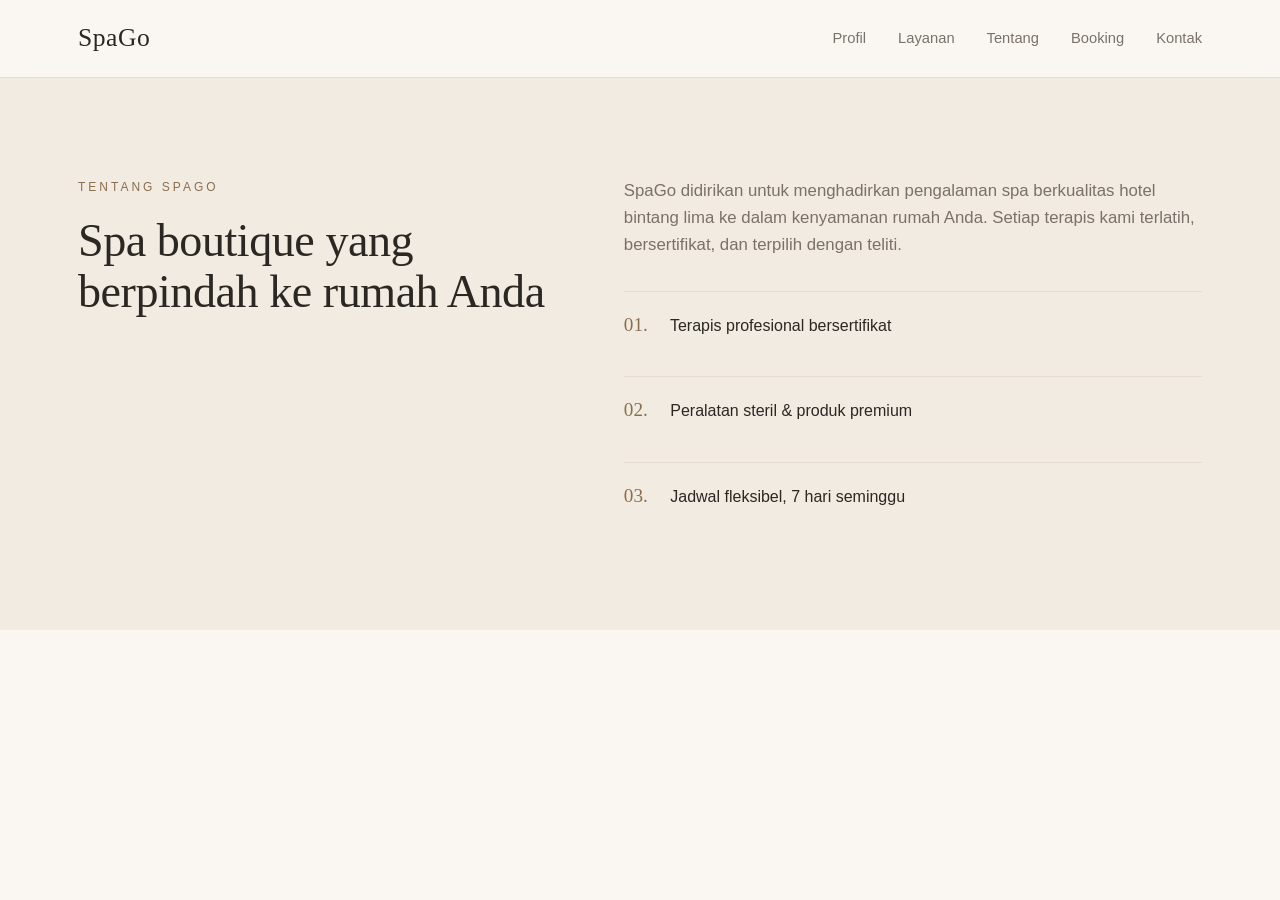
<file: tentang.html>
<!doctype html>
<html lang="en">
  <head>
    <meta charset="UTF-8" />
    <meta name="viewport" content="width=device-width, initial-scale=1.0" />
    <title>SpaGo - Tentang Kami</title>
    <link rel="stylesheet" href="styles.css" />
  </head>
  <header class="nav">
    <div class="container nav__inner">
      <a href="index.html" class="brand">SpaGo</a>
      <nav class="nav__links">
        <a href="profile.php">Profil</a>
        <a href="layanan.html">Layanan</a>
        <a href="tentang.html">Tentang</a>
        <a href="booking.php">Booking</a>
        <a href="#contact">Kontak</a>
      </nav>
    </div>
  </header>
  <body>
    <section id="about" class="section section--alt">
      <div class="container about">
        <div>
          <p class="eyebrow">Tentang SpaGo</p>
          <h2>Spa boutique yang berpindah ke rumah Anda</h2>
        </div>
        <div class="about__text">
          <p>
            SpaGo didirikan untuk menghadirkan pengalaman spa berkualitas hotel
            bintang lima ke dalam kenyamanan rumah Anda. Setiap terapis kami
            terlatih, bersertifikat, dan terpilih dengan teliti.
          </p>
          <ul class="features">
            <li><strong>01.</strong> Terapis profesional bersertifikat</li>
            <li><strong>02.</strong> Peralatan steril & produk premium</li>
            <li><strong>03.</strong> Jadwal fleksibel, 7 hari seminggu</li>
          </ul>
        </div>
      </div>
    </section>
  </body>
</html>
</file>
<file: styles.css>
:root{
  --bg:#faf7f2;
  --bg-alt:#f1ebe1;
  --ink:#2b2722;
  --muted:#7a716a;
  --accent:#8a6f4d;
  --line:#e6ddd0;
  --radius:14px;
}
*{box-sizing:border-box;margin:0;padding:0}
html{scroll-behavior:smooth}
body{
  font-family:'Karla',sans-serif;
  background:var(--bg);
  color:var(--ink);
  line-height:1.6;
  font-weight:300;
  -webkit-font-smoothing:antialiased;
}
img{
  max-width:100%;display:block;
}
a{
  color:inherit;text-decoration:none;
}
.container{
  max-width:1180px;margin:0 auto;padding:0 28px;
}

/* Typography */
h1,h2,h3{
  font-family:'Cormorant Garamond',serif;
  font-weight:500;letter-spacing:-.01em;
  color:var(--ink);
}
h1{
  font-size:clamp(2.1rem,5.5vw,4.6rem);
  line-height:1.08;
  word-wrap:break-word;
}
h1 em{
  font-style:italic;color:var(--accent);
  font-weight:400;
}
h2{
  font-size:clamp(2rem,3.6vw,3rem);
  line-height:1.1;
  margin-bottom:.5rem;
}
h3{
  font-size:1.5rem;
  margin-bottom:.5rem;
}
.eyebrow{font-size:.75rem;
  letter-spacing:.25em;text-transform:uppercase;color:var(--accent);margin-bottom:1.2rem;
  font-weight:500;
}
.lead{
  font-size:1.1rem;
  color:var(--muted);
  margin:1.5rem 0 2rem;
  max-width:46ch;
}
.muted{color:var(--muted);
  font-size:.9rem;
}

/* Nav */
.nav{
  position:sticky;
  top:0;background:rgba(250,247,242,.85);
  backdrop-filter:blur(10px);
  border-bottom:1px solid var(--line);
  z-index:50;
}
.nav__inner{display:flex;
  align-items:center;
  justify-content:space-between;
  padding:18px 28px;gap:24px;
  text-decoration: none;
}
.brand{
  font-family:'Cormorant Garamond',serif;
  font-size:1.6rem;font-weight:500;
  letter-spacing:.02em;
  text-decoration: none;
}
.brand span{
  color:var(--accent);
}
.nav__links{
  display:flex;gap:32px;
}
.nav__links a{
  font-size:.92rem;
  color:var(--muted);
  transition:color .2s;
}
.nav__links a:hover{
  color:var(--ink);
}

/* Buttons */
.btn{
  display:inline-block;
  padding:14px 28px;
  border-radius:999px;
  font-size:.9rem;
  letter-spacing:.05em;
  font-weight:500;
  cursor:pointer;
  border:none;
  transition:all .25s ease;
  font-family:inherit;
}
.btn--primary{
  background:var(--ink);
  color:var(--bg);
}
.btn--primary:hover{
  background:var(--accent);transform:translateY(-1px);
}
.btn--ghost{
  background:transparent;
  border:1px solid var(--ink);
  color:var(--ink);
}
.btn--ghost:hover{
  background:var(--ink);
  color:var(--bg);
}
.btn--link{
  background:none;color:var(--ink);
  padding:14px 0;
}
.btn--link:hover{
  color:var(--accent);
}
.btn--full{
  width:100%;
}

/* Hero */
.hero{
  padding:80px 0 100px;
}
.hero__grid{
  display:grid;
  grid-template-columns:1.1fr 1fr;
  gap:64px;
  align-items:center;
}
.hero__cta{
  display:flex;
  gap:20px;
  align-items:center;
  flex-wrap:wrap;
}
.hero__image img{
  border-radius:var(--radius);
  aspect-ratio:4/5;
  object-fit:cover;
  box-shadow:0 30px 60px -30px rgba(43,39,34,.25);
}

/* Sections */
.section{
  padding:100px 0;
}
.section--alt{
  background:var(--bg-alt);
}
.section__head{
  text-align:center;margin-bottom:64px;
}

/* Services */
.services{
  display:grid;
  grid-template-columns:repeat(3,1fr);
  gap:32px;
}
.service{
  background:#fff;
  border-radius:var(--radius);
  overflow:hidden;
  border:1px solid var(--line);
  transition:transform .3s ease,box-shadow .3s ease;
}
.service:hover{
  transform:translateY(-4px);
  box-shadow:0 20px 40px -20px rgba(43,39,34,.18);
}
.service img{
  aspect-ratio:4/3;
  object-fit:cover;
}
.service__body{
  padding:28px;
}
.service__body p{
  color:var(--muted);
  font-size:.95rem;
  margin-bottom:1rem;
}
.price{
  font-family:'Cormorant Garamond',serif;
  font-size:1.4rem;
  color:var(--accent);
  font-weight:500;
}

/* About */
.about{
  display:grid;
  grid-template-columns:1fr 1.2fr;
  gap:64px;
  align-items:start;
}
.about__text p{
  color:var(--muted);
  margin-bottom:2rem;
  font-size:1.05rem
}
.features{
  list-style:none;
  display:flex;
  flex-direction:column;
  gap:18px;
}
.features li{
  padding:18px 0;
  border-top:1px solid var(--line);
  font-size:1rem;
}
.features strong{
  color:var(--accent);
  font-family:'Cormorant Garamond',serif;
  font-size:1.2rem;
  margin-right:18px;
  font-weight:500;
}

/* Booking */
.booking{
  display:grid;
  grid-template-columns:1fr 1.2fr;
  gap:64px;
  align-items:start;
}
.booking__intro p{
  color:var(--muted);
  max-width:34ch;
  margin-top:1rem;
}
.booking__form{
  background:#fff;
  padding:40px;
  border-radius:var(--radius);
  border:1px solid var(--line);
  display:flex;
  flex-direction:column;
  gap:20px;
}
.field{
  display:flex;
  flex-direction:column;
  gap:8px;
}
.field label{
  font-size:.78rem;
  letter-spacing:.15em;
  text-transform:uppercase;
  color:var(--muted);
  font-weight:500;
}
.field input,.field select,.field textarea{
  padding:14px 16px;
  border:1px solid var(--line);
  border-radius:8px;
  font-family:inherit;
  font-size:.95rem;
  background:var(--bg);
  color:var(--ink);
  transition:border-color .2s;
}
.field input:focus,.field select:focus,.field textarea:focus{
  outline:none;
  border-color:var(--accent)
}
.field-row{display:grid;
  grid-template-columns:1fr 1fr;
  gap:20px;
}

/* Footer */
.footer{padding:60px 0 40px;
  border-top:1px solid var(--line);
  background:var(--bg-alt);
}
.footer__inner{
  display:flex;
  justify-content:space-between;
  gap:32px;flex-wrap:wrap;
  align-items:end;
}
.footer .brand{font-size:1.5rem;
  margin-bottom:6px;
}

/* Responsive */
@media (max-width:860px){
  .nav__links{display:none}
  .hero{padding:50px 0 70px}
  .hero__grid,.about,.booking{grid-template-columns:1fr;gap:40px}
  .hero__image{order:-1}
  .services{grid-template-columns:1fr}
  .section{padding:70px 0}
  .booking__form{padding:28px}
  .field-row{grid-template-columns:1fr}
}
.card-text{
  width: 250px;
  text-align: center;
}
.login{
  border: 2px solid #ccc;
  padding: 20px;
  max-width: 400px;
  margin: 0 auto;
}
</file>
